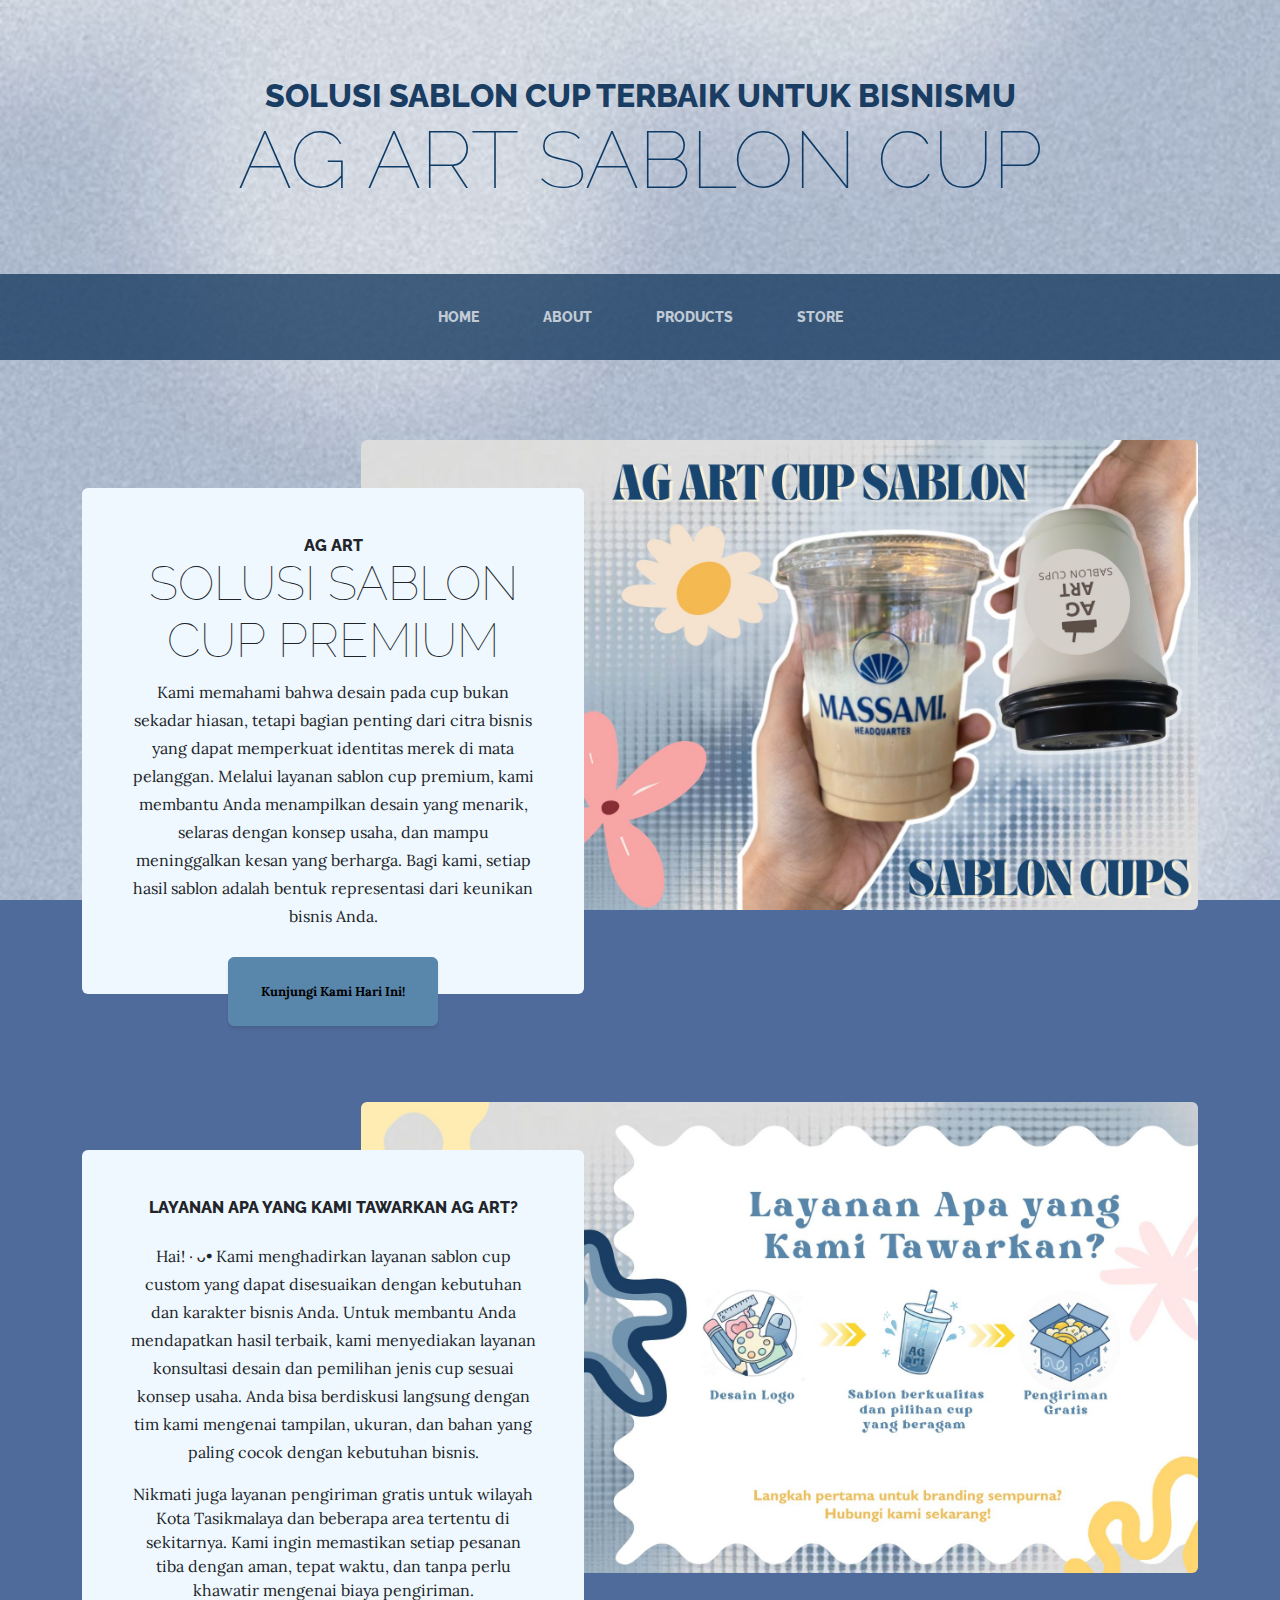
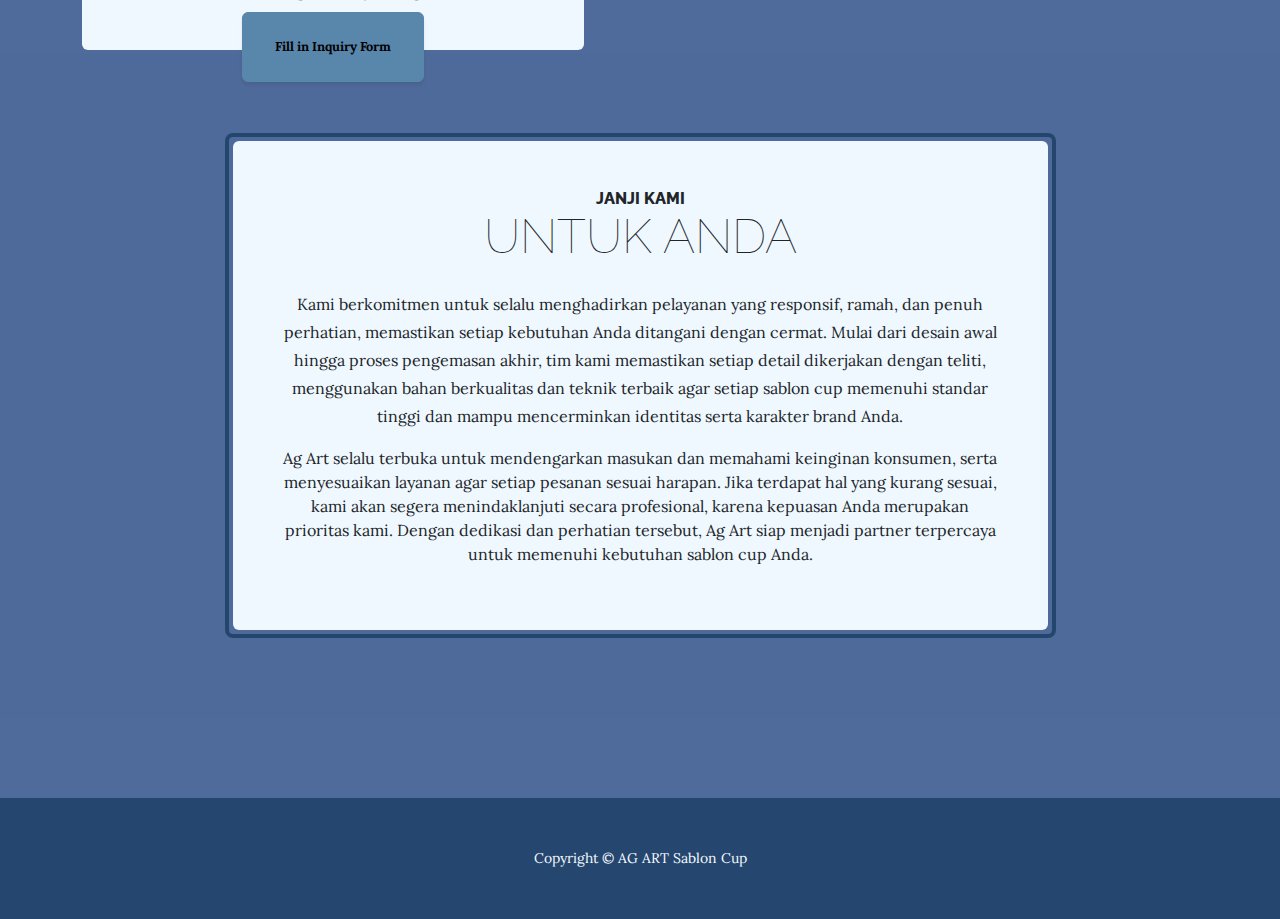
<file: index.html>
<!DOCTYPE html>
<html lang="en">
    <head>
        <meta charset="utf-8" />
        <meta name="viewport" content="width=device-width, initial-scale=1, shrink-to-fit=no" />
        <meta name="description" content="" />
        <meta name="author" content="" />
        <title>AG ART SABLON CUP</title>
        <link rel="icon" type="image/x-icon" href="assets/favicon.ico" />
        <!-- Google fonts-->
        <link href="https://fonts.googleapis.com/css?family=Raleway:100,100i,200,200i,300,300i,400,400i,500,500i,600,600i,700,700i,800,800i,900,900i" rel="stylesheet" />
        <link href="https://fonts.googleapis.com/css?family=Lora:400,400i,700,700i" rel="stylesheet" />
        <!-- Core theme CSS (includes Bootstrap)-->
        <link href="css/styles.css" rel="stylesheet" />
    </head>
    <body>
        <header>
            <h1 class="site-heading text-center text-faded d-none d-lg-block">
                <span class="site-heading-upper text-primary mb-3">Solusi Sablon Cup Terbaik untuk Bisnismu</span>
                <span class="site-heading-lower">AG ART SABLON CUP</span>
            </h1>
        </header>
        <!-- Navigation-->
        <nav class="navbar navbar-expand-lg navbar-dark py-lg-4" id="mainNav">
            <div class="container">
                <a class="navbar-brand text-uppercase fw-bold d-lg-none" href="index.html">AG ART Sablon Cup</a>
                <button class="navbar-toggler" type="button" data-bs-toggle="collapse" data-bs-target="#navbarSupportedContent" aria-controls="navbarSupportedContent" aria-expanded="false" aria-label="Toggle navigation"><span class="navbar-toggler-icon"></span></button>
                <div class="collapse navbar-collapse" id="navbarSupportedContent">
                    <ul class="navbar-nav mx-auto">
                        <li class="nav-item px-lg-4"><a class="nav-link text-uppercase" href="index.html">Home</a></li>
                        <li class="nav-item px-lg-4"><a class="nav-link text-uppercase" href="about.html">About</a></li>
                        <li class="nav-item px-lg-4"><a class="nav-link text-uppercase" href="products.html">Products</a></li>
                        <li class="nav-item px-lg-4"><a class="nav-link text-uppercase" href="store.html">Store</a></li>
                    </ul>
                </div>
            </div>
        </nav>
        <section class="page-section clearfix">
            <div class="container">
                <div class="intro">
                    <img class="intro-img img-fluid mb-3 mb-lg-0 rounded" src="assets/img/intro-01.jpg" alt="..." />
                    <div class="intro-text left-0 text-center bg-faded p-5 rounded">
                        <h2 class="section-heading mb-2">
                            <span class="section-heading-upper">AG ART</span>
                            <span class="section-heading-lower">Solusi Sablon Cup Premium</span>
                        </h2>
                        <p class="mb-3">Kami memahami bahwa desain pada cup bukan sekadar hiasan, tetapi bagian penting dari citra bisnis yang dapat memperkuat identitas merek di mata pelanggan. Melalui layanan sablon cup premium, kami membantu Anda menampilkan desain yang menarik, selaras dengan konsep usaha, dan mampu meninggalkan kesan yang berharga. Bagi kami, setiap hasil sablon adalah bentuk representasi dari keunikan bisnis Anda.</p>
                        <div class="intro-button mx-auto">
                             <a class="btn btn-primary btn-xl"
                                href="https://maps.app.goo.gl/L5GcGH7cTBpYmnLw8"
                                target="_blank"
                                rel="noopener noreferrer">
                                Kunjungi Kami Hari Ini!
                              </a>
                        </div>
                </div>
            </div>
        </div>
    </div>
</section>
        <div class="intro-text left-0 text-center p-3 rounded mb-5"></div>
        <section class="page-section clearfix mb-5">
            <div class="container">
                <div class="intro">
                    <img class="intro-img img-fluid mb-3 mb-lg-0 rounded" src="assets/img/intro-02.jpg" alt="..." />
                    <div class="intro-text left-0 text-center bg-faded p-5 rounded">
                        <h3 class="section-heading mb-4">
                            <span class="section-heading-upper">Layanan Apa Yang Kami Tawarkan Ag Art?</span>
                        </h2>
                        <p class="mb-3">Hai! · ᴗ• Kami menghadirkan layanan sablon cup custom yang dapat disesuaikan dengan kebutuhan dan karakter bisnis Anda. Untuk membantu Anda mendapatkan hasil terbaik, kami menyediakan layanan konsultasi desain dan pemilihan jenis cup sesuai konsep usaha. Anda bisa berdiskusi langsung dengan tim kami mengenai tampilan, ukuran, dan bahan yang paling cocok dengan kebutuhan bisnis.</p>
                                        Nikmati juga layanan pengiriman gratis untuk wilayah Kota Tasikmalaya dan beberapa area tertentu di sekitarnya. Kami ingin memastikan setiap pesanan tiba dengan aman, tepat waktu, dan tanpa perlu khawatir mengenai biaya pengiriman.
                        <div class="intro-button mx-auto">
                            <a class="btn btn-primary btn-xl"
                                href="https://forms.gle/Wa11SZUu2a7BDhjR8"
                                target="_blank"
                                rel="noopener noreferrer">
                                Fill in Inquiry Form
                            </a>
                    </div>
                </div>
            </div>
        </section>
        <section class="page-section cta">
            <div class="container">
                <div class="row">
                    <div class="col-xl-9 mx-auto">
                        <div class="cta-inner bg-faded text-center rounded">
                            <h2 class="section-heading mb-4">
                                <span class="section-heading-upper">Janji Kami</span>
                                <span class="section-heading-lower">Untuk Anda</span>
                            </h2>
                            <p class="mb-0">Kami berkomitmen untuk selalu menghadirkan pelayanan yang responsif, ramah, dan penuh perhatian, memastikan setiap kebutuhan Anda ditangani dengan cermat. Mulai dari desain awal hingga proses pengemasan akhir, tim kami memastikan setiap detail dikerjakan dengan teliti, menggunakan bahan berkualitas dan teknik terbaik agar setiap sablon cup memenuhi standar tinggi dan mampu mencerminkan identitas serta karakter brand Anda. <p>
                            </p>Ag Art selalu terbuka untuk mendengarkan masukan dan memahami keinginan konsumen, serta menyesuaikan layanan agar setiap pesanan sesuai harapan. Jika terdapat hal yang kurang sesuai, kami akan segera menindaklanjuti secara profesional, karena kepuasan Anda merupakan prioritas kami. Dengan dedikasi dan perhatian tersebut, Ag Art siap menjadi partner terpercaya untuk memenuhi kebutuhan sablon cup Anda.</p>
                        </div>
                    </div>
                </div>
            </div>
        </section>
        <footer class="footer text-faded text-center py-5" style="width: 100%; display: flex; justify-content: center; align-items: center;">
         <p class="m-0 small">Copyright &copy; AG ART Sablon Cup</p>
        </footer>
        <!-- Bootstrap core JS-->
        <script src="https://cdn.jsdelivr.net/npm/bootstrap@5.2.3/dist/js/bootstrap.bundle.min.js"></script>
        <!-- Core theme JS-->
        <script src="js/scripts.js"></script>
    </body>
</html>
</file>
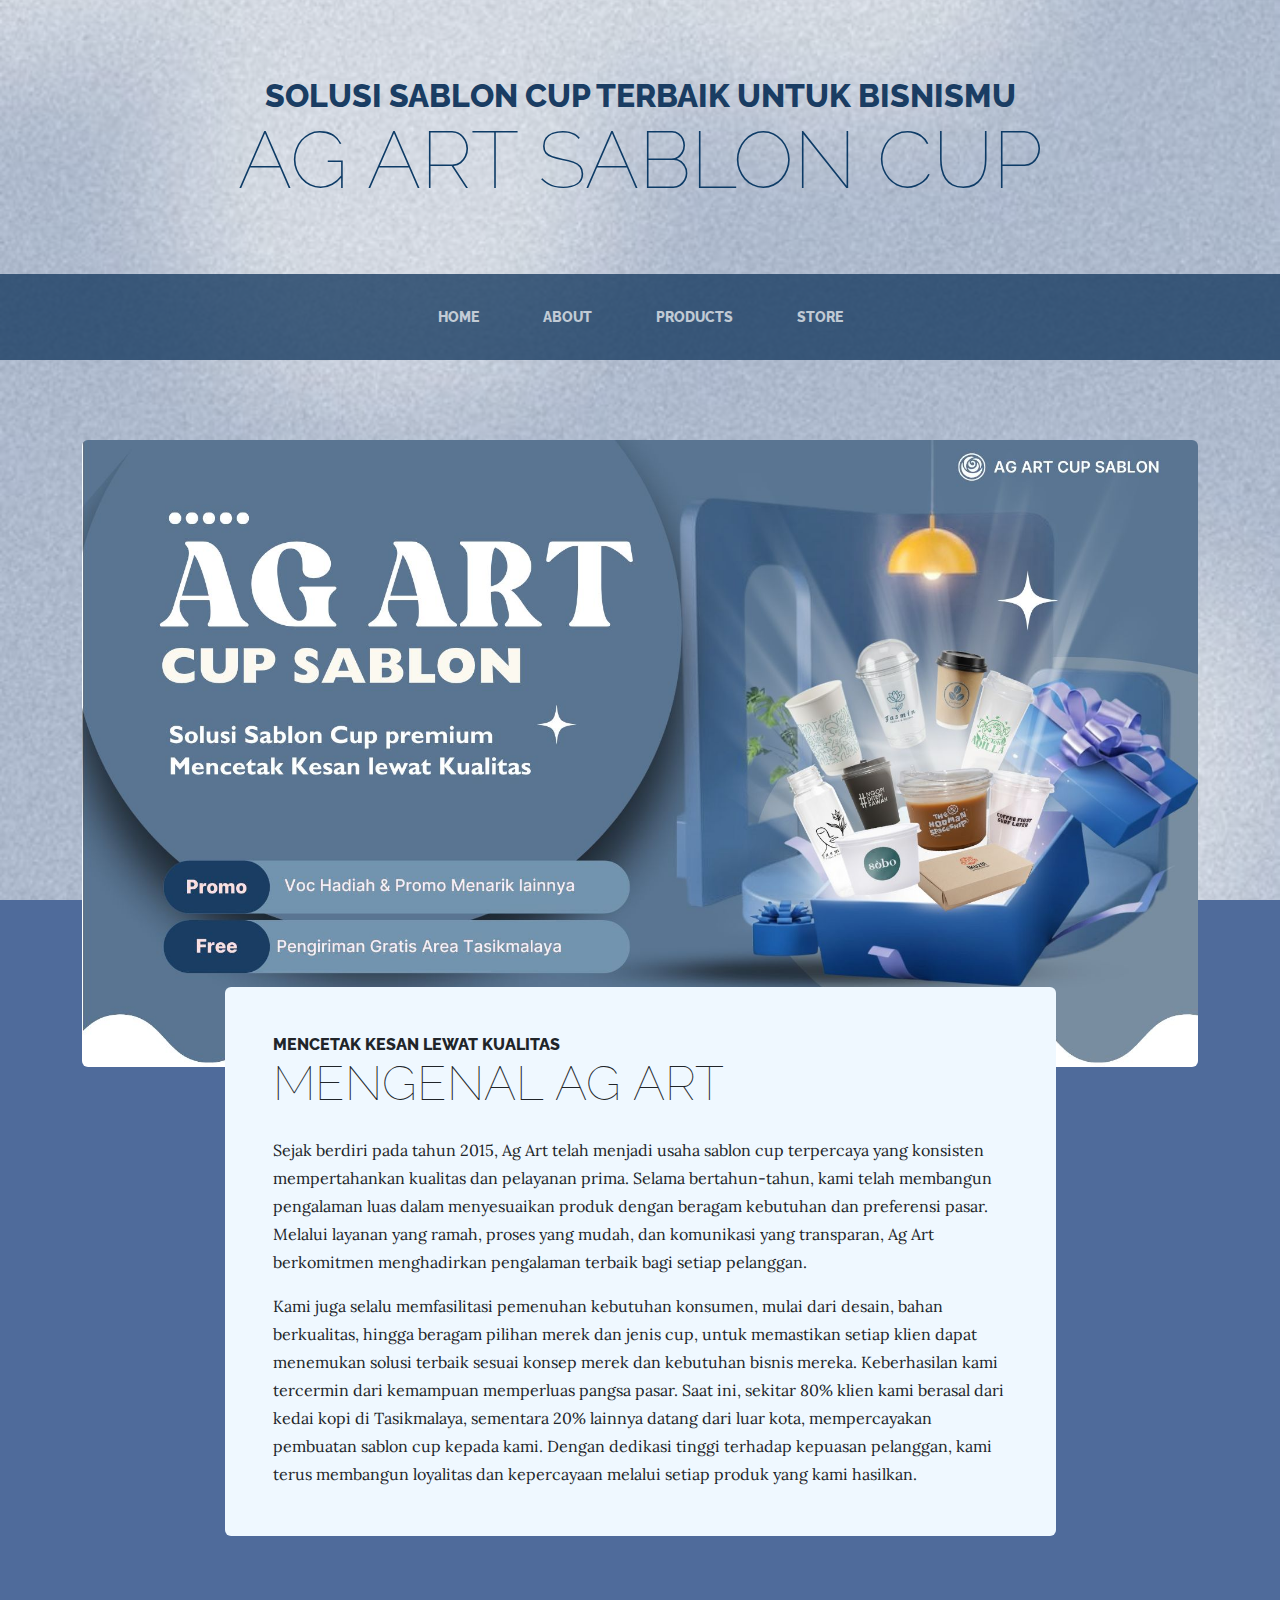
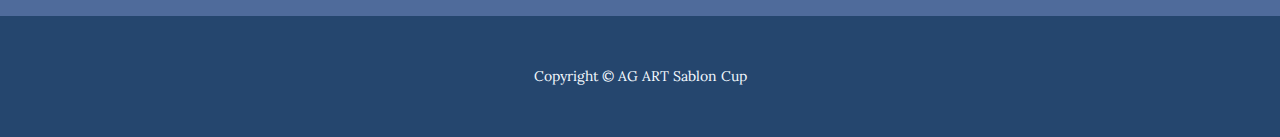
<file: about.html>
<!DOCTYPE html>
<html lang="en">
    <head>
        <meta charset="utf-8" />
        <meta name="viewport" content="width=device-width, initial-scale=1, shrink-to-fit=no" />
        <meta name="description" content="" />
        <meta name="author" content="" />
        <title>AG ART - Sablon Cup</title>
        <link rel="icon" type="image/x-icon" href="assets/favicon.ico" />
        <!-- Google fonts-->
        <link href="https://fonts.googleapis.com/css?family=Raleway:100,100i,200,200i,300,300i,400,400i,500,500i,600,600i,700,700i,800,800i,900,900i" rel="stylesheet" />
        <link href="https://fonts.googleapis.com/css?family=Lora:400,400i,700,700i" rel="stylesheet" />
        <!-- Core theme CSS (includes Bootstrap)-->
        <link href="css/styles.css" rel="stylesheet" />
    </head>
    <body>
        <header>
            <h1 class="site-heading text-center text-faded d-none d-lg-block">
                <span class="site-heading-upper text-primary mb-3">Solusi Sablon Cup Terbaik untuk Bisnismu</span>
                <span class="site-heading-lower">AG ART SABLON CUP</span>
            </h1>
        </header>
        <!-- Navigation-->
        <nav class="navbar navbar-expand-lg navbar-dark py-lg-4" id="mainNav">
            <div class="container">
                <a class="navbar-brand text-uppercase fw-bold d-lg-none" href="index.html">AG ART SABLON CUP</a>
                <button class="navbar-toggler" type="button" data-bs-toggle="collapse" data-bs-target="#navbarSupportedContent" aria-controls="navbarSupportedContent" aria-expanded="false" aria-label="Toggle navigation"><span class="navbar-toggler-icon"></span></button>
                <div class="collapse navbar-collapse" id="navbarSupportedContent">
                    <ul class="navbar-nav mx-auto">
                        <li class="nav-item px-lg-4"><a class="nav-link text-uppercase" href="index.html">Home</a></li>
                        <li class="nav-item px-lg-4"><a class="nav-link text-uppercase" href="about.html">About</a></li>
                        <li class="nav-item px-lg-4"><a class="nav-link text-uppercase" href="products.html">Products</a></li>
                        <li class="nav-item px-lg-4"><a class="nav-link text-uppercase" href="store.html">Store</a></li>
                    </ul>
                </div>
            </div>
        </nav>
        <section class="page-section about-heading">
            <div class="container">
                <img class="img-fluid rounded about-heading-img mb-3 mb-lg-0" src="assets/img/about.jpg" alt="..." />
                <div class="about-heading-content">
                    <div class="row">
                        <div class="col-xl-9 col-lg-10 mx-auto">
                            <div class="bg-faded rounded p-5">
                                <h2 class="section-heading mb-4">
                                    <span class="section-heading-upper">Mencetak Kesan lewat Kualitas</span>
                                    <span class="section-heading-lower">Mengenal Ag ART</span>
                                </h2>
                                <p>Sejak berdiri pada tahun 2015, Ag Art telah menjadi usaha sablon cup terpercaya yang konsisten mempertahankan kualitas dan pelayanan prima. Selama bertahun-tahun, kami telah membangun pengalaman luas dalam menyesuaikan produk dengan beragam kebutuhan dan preferensi pasar. Melalui layanan yang ramah, proses yang mudah, dan komunikasi yang transparan, Ag Art berkomitmen menghadirkan pengalaman terbaik bagi setiap pelanggan.</p>
                                <p class="mb-0">
                                    Kami juga selalu memfasilitasi pemenuhan kebutuhan konsumen, mulai dari desain, bahan berkualitas, hingga beragam pilihan merek dan jenis cup, untuk memastikan setiap klien dapat menemukan solusi terbaik sesuai konsep merek dan kebutuhan bisnis mereka. Keberhasilan kami tercermin dari kemampuan memperluas pangsa pasar. Saat ini, sekitar 80% klien kami berasal dari kedai kopi di Tasikmalaya, sementara 20% lainnya datang dari luar kota, mempercayakan pembuatan sablon cup kepada kami. Dengan dedikasi tinggi terhadap kepuasan pelanggan, kami terus membangun loyalitas dan kepercayaan melalui setiap produk yang kami hasilkan.</p>
                            </div>
                        </div>
                    </div>
                </div>
            </div>
        </section>
        <footer class="footer text-faded text-center py-5">
            <div class="container"><p class="m-0 small">Copyright &copy; AG ART Sablon Cup</p></div>
        </footer>
        <!-- Bootstrap core JS-->
        <script src="https://cdn.jsdelivr.net/npm/bootstrap@5.2.3/dist/js/bootstrap.bundle.min.js"></script>
        <!-- Core theme JS-->
        <script src="js/scripts.js"></script>
    </body>
</html>
</file>
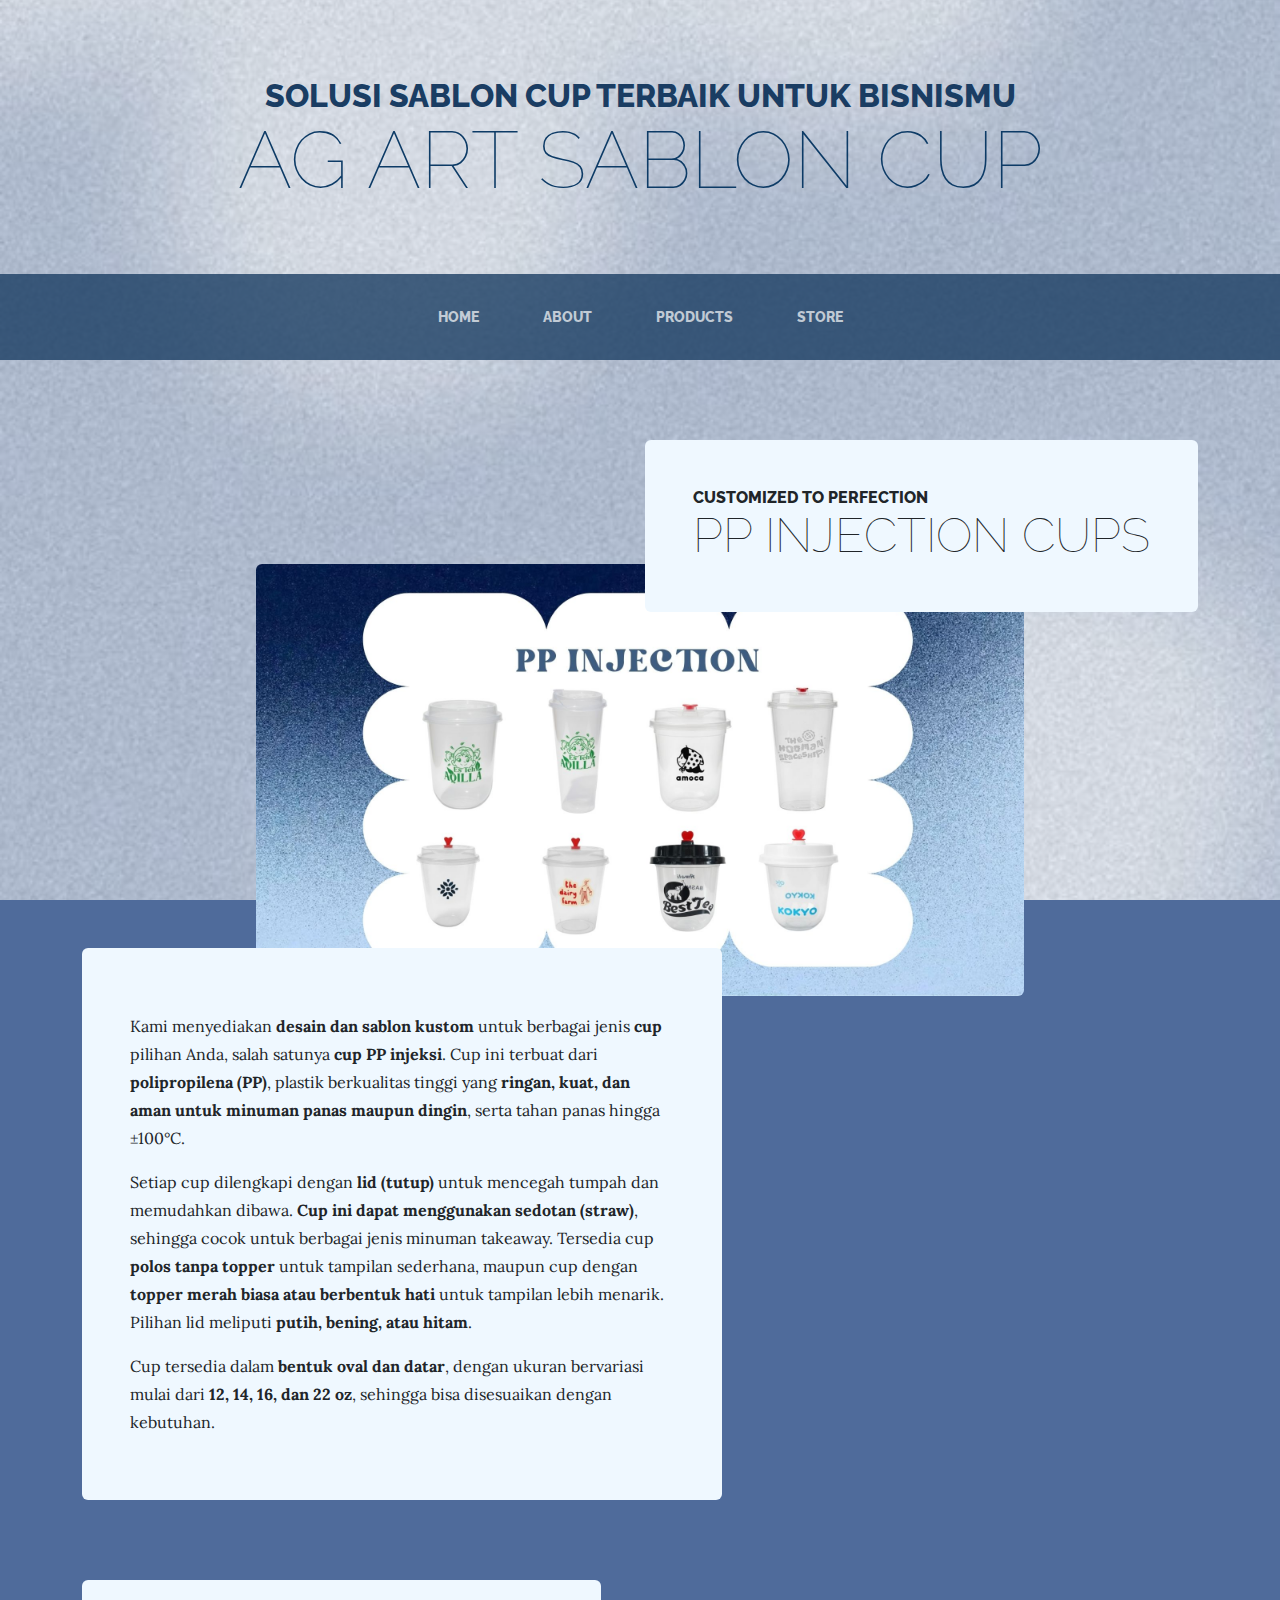
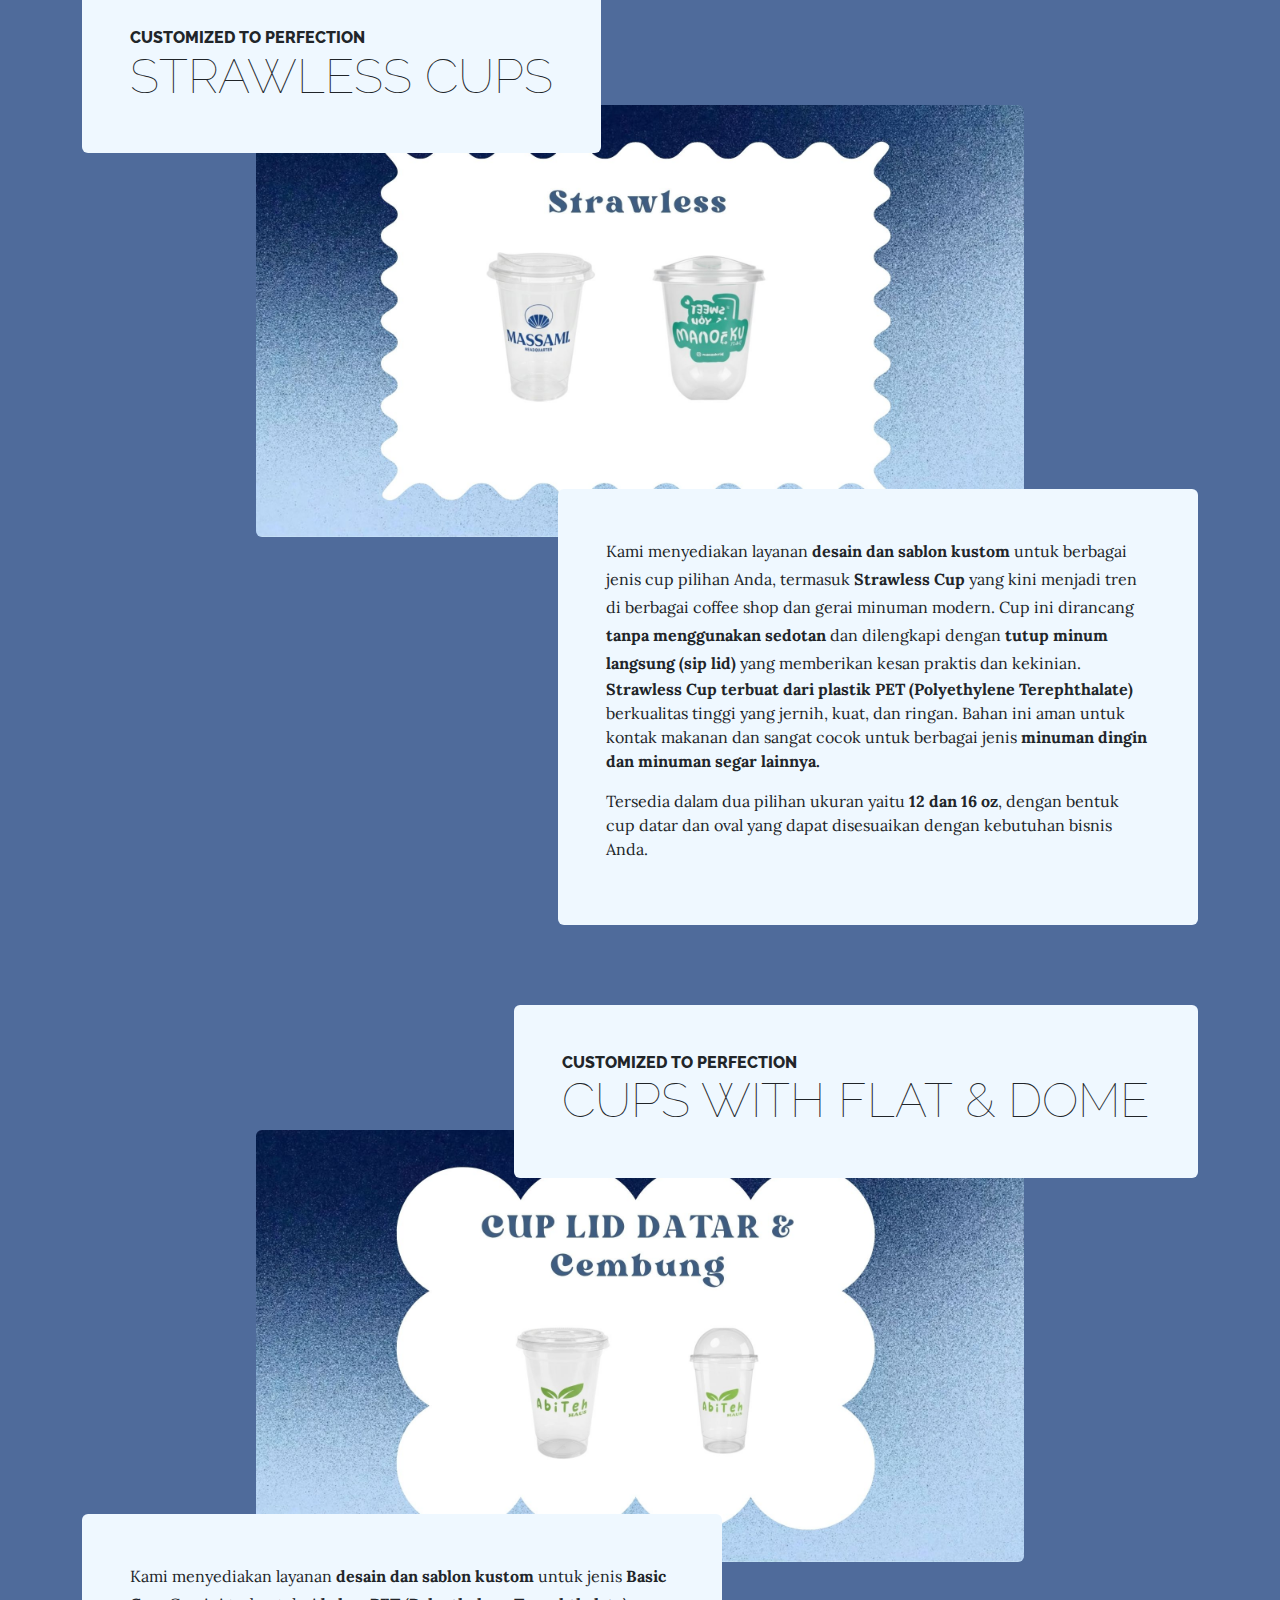
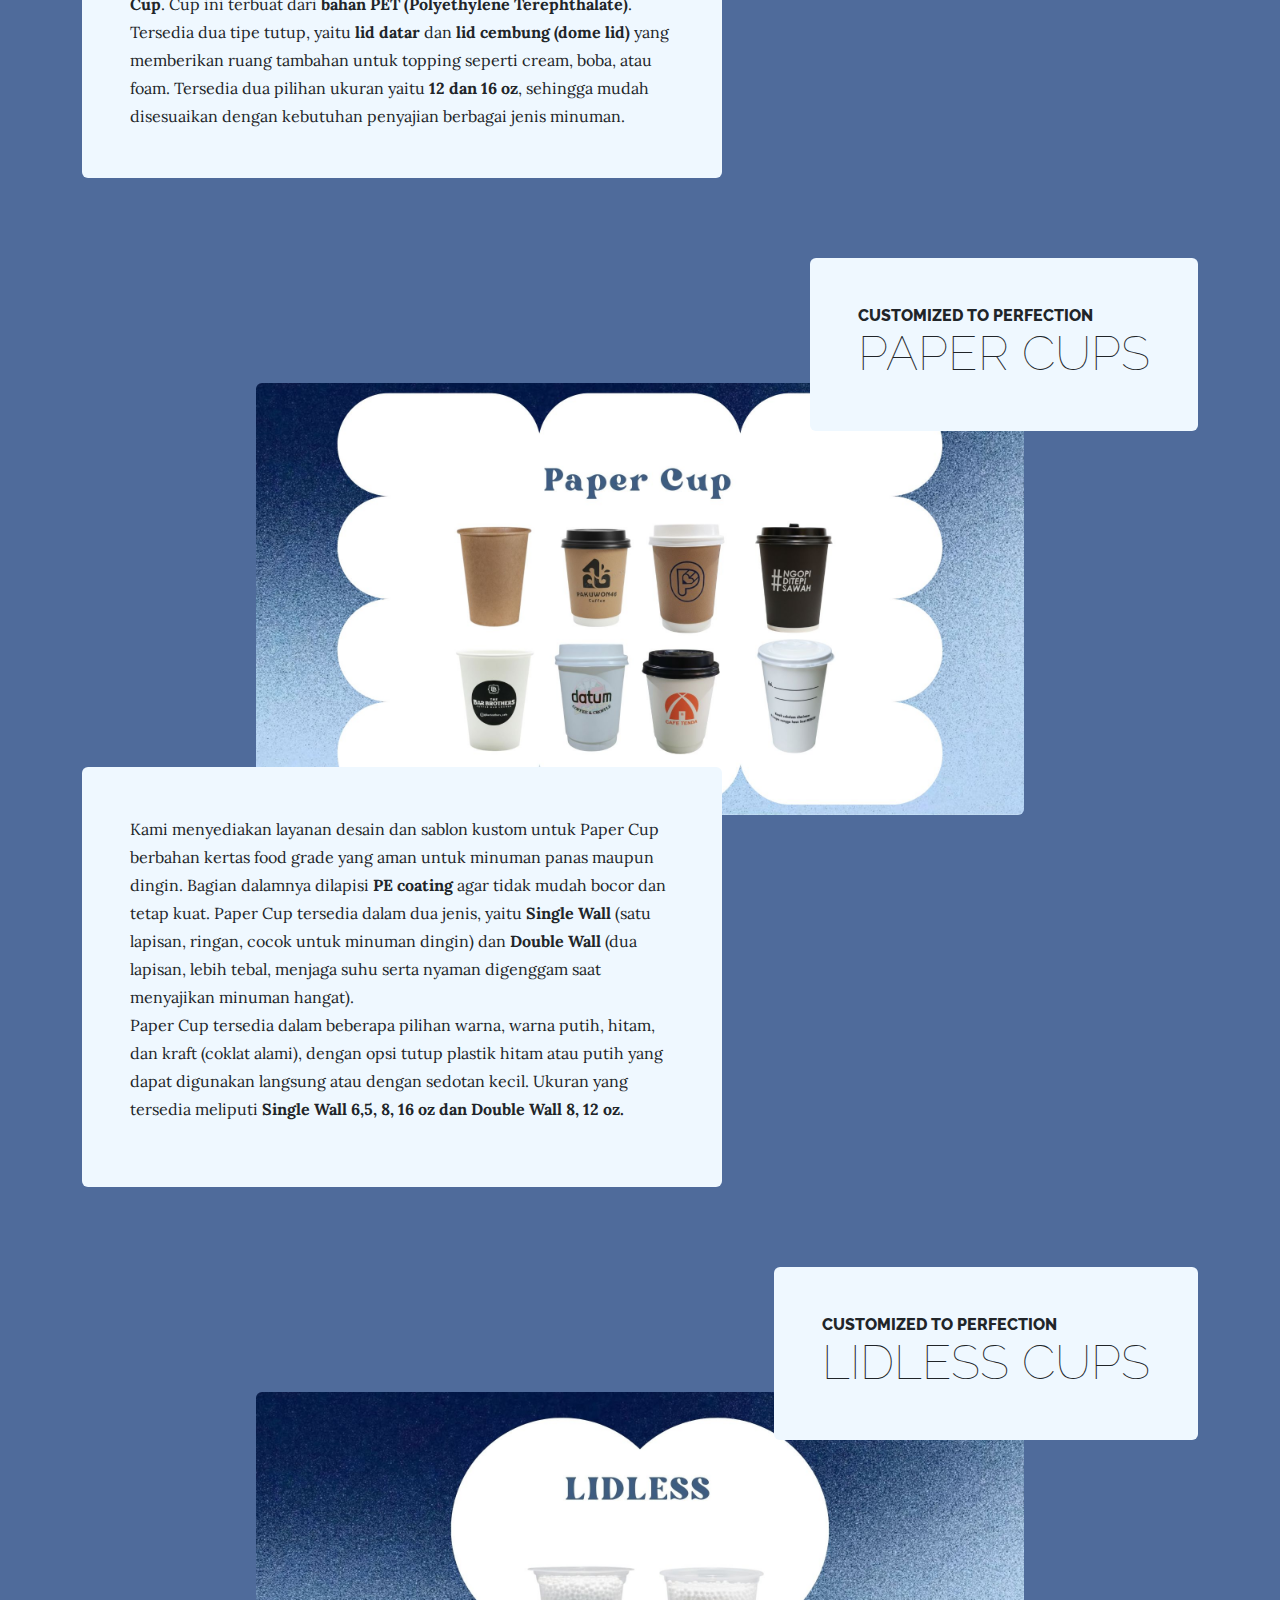
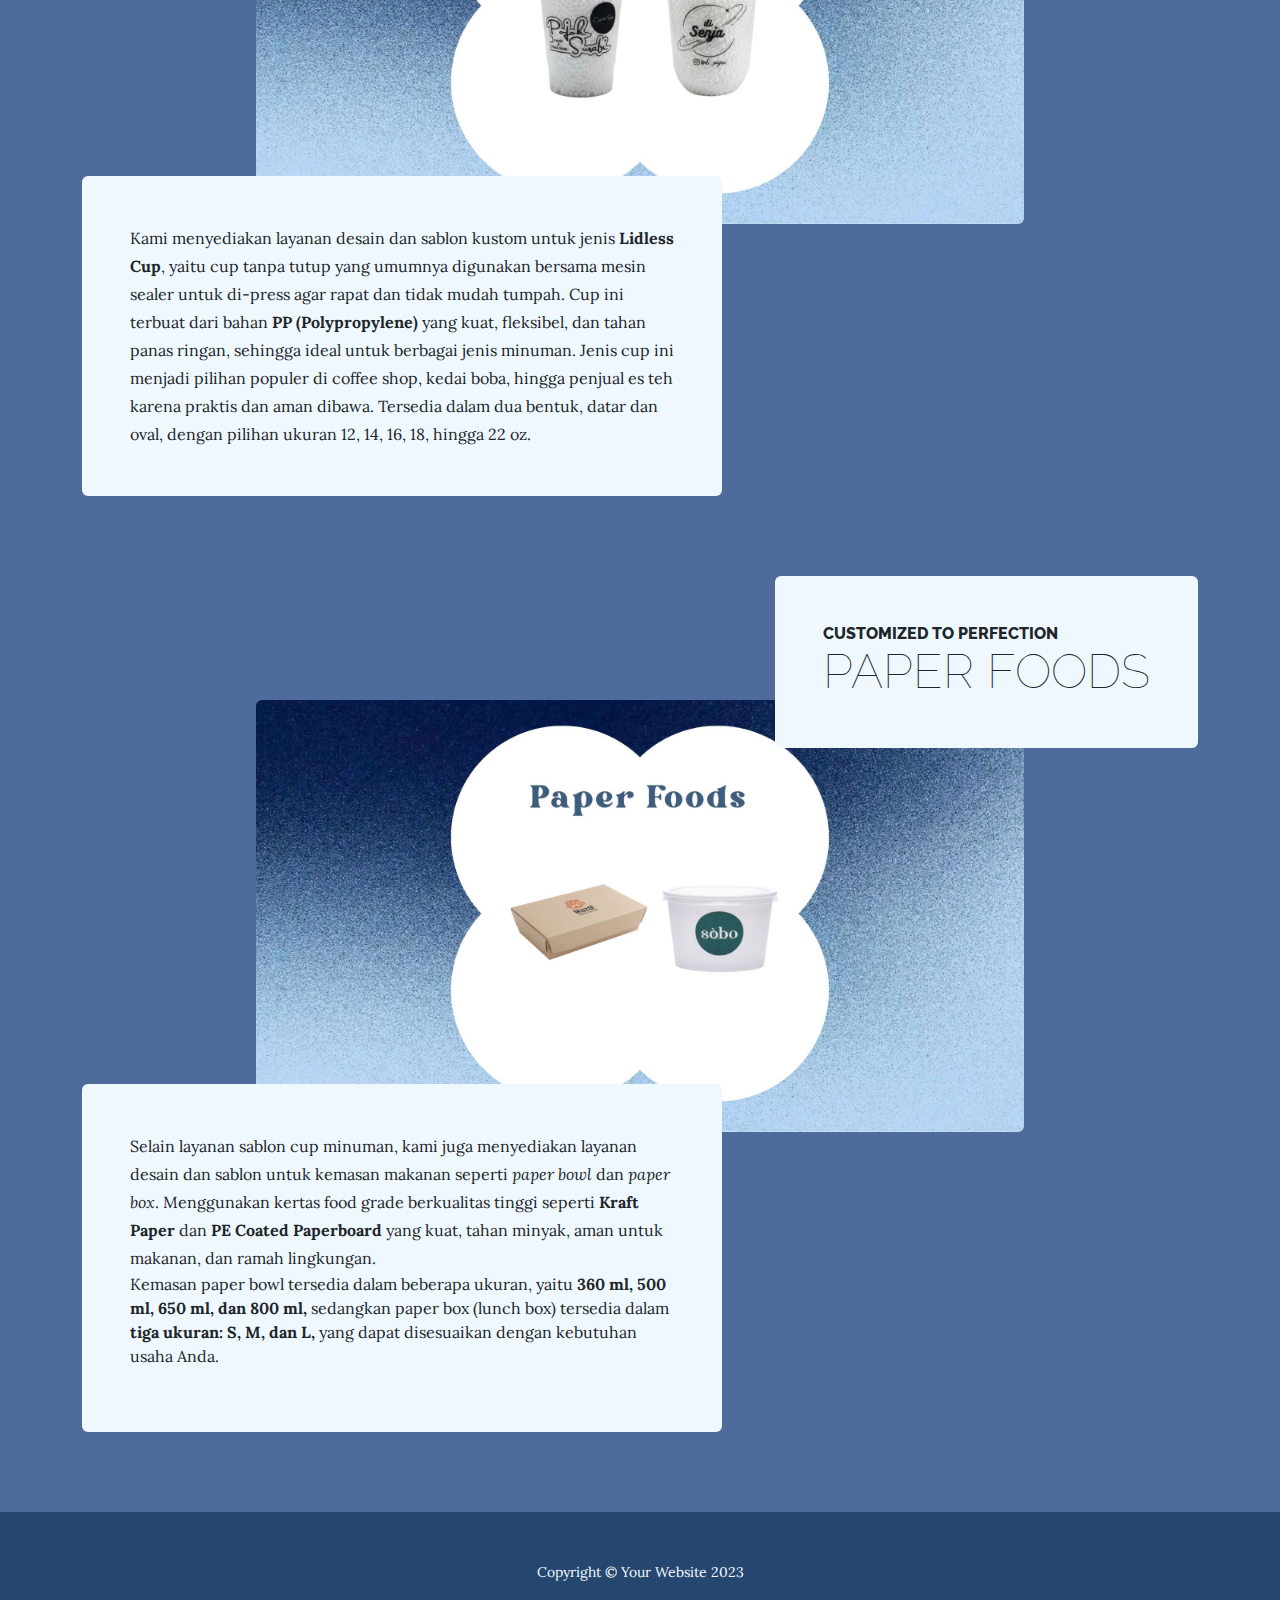
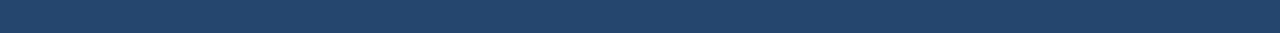
<file: products.html>
<!DOCTYPE html>
<html lang="en">
    <head>
        <meta charset="utf-8" />
        <meta name="viewport" content="width=device-width, initial-scale=1, shrink-to-fit=no" />
        <meta name="description" content="" />
        <meta name="author" content="" />
        <title>AG ART SABLON CUP</title>
        <link rel="icon" type="image/x-icon" href="assets/favicon.ico" />
        <!-- Google fonts-->
        <link href="https://fonts.googleapis.com/css?family=Raleway:100,100i,200,200i,300,300i,400,400i,500,500i,600,600i,700,700i,800,800i,900,900i" rel="stylesheet" />
        <link href="https://fonts.googleapis.com/css?family=Lora:400,400i,700,700i" rel="stylesheet" />
        <!-- Core theme CSS (includes Bootstrap)-->
        <link href="css/styles.css" rel="stylesheet" />
    </head>
    <body>
        <header>
            <h1 class="site-heading text-center text-faded d-none d-lg-block">
                <span class="site-heading-upper text-primary mb-3">Solusi Sablon Cup Terbaik untuk Bisnismu</span>
                <span class="site-heading-lower">AG ART SABLON CUP</span>
            </h1>
        </header>
        <!-- Navigation-->
        <nav class="navbar navbar-expand-lg navbar-dark py-lg-4" id="mainNav">
            <div class="container">
                <a class="navbar-brand text-uppercase fw-bold d-lg-none" href="index.html">AG ART Sablon Cup</a>
                <button class="navbar-toggler" type="button" data-bs-toggle="collapse" data-bs-target="#navbarSupportedContent" aria-controls="navbarSupportedContent" aria-expanded="false" aria-label="Toggle navigation"><span class="navbar-toggler-icon"></span></button>
                <div class="collapse navbar-collapse" id="navbarSupportedContent">
                    <ul class="navbar-nav mx-auto">
                        <li class="nav-item px-lg-4"><a class="nav-link text-uppercase" href="index.html">Home</a></li>
                        <li class="nav-item px-lg-4"><a class="nav-link text-uppercase" href="about.html">About</a></li>
                        <li class="nav-item px-lg-4"><a class="nav-link text-uppercase" href="products.html">Products</a></li>
                        <li class="nav-item px-lg-4"><a class="nav-link text-uppercase" href="store.html">Store</a></li>
                    </ul>
                </div>
            </div>
        </nav>
        <section class="page-section">
            <div class="container">
                <div class="product-item">
                    <div class="product-item-title d-flex">
                        <div class="bg-faded p-5 d-flex ms-auto rounded">
                            <h2 class="section-heading mb-0">
                                <span class="section-heading-upper">Customized to Perfection</span>
                                <span class="section-heading-lower">PP Injection Cups</span>
                            </h2>
                        </div>
                    </div>
                    <img class="product-item-img mx-auto d-flex rounded img-fluid mb-3 mb-lg-0" src="assets/img/products-01.jpg" alt="..." />
                    <div class="product-item-description d-flex me-auto">
                        <div class="bg-faded p-5 rounded"><p class="mb-0"><p><p>Kami menyediakan <strong>desain dan sablon kustom</strong> untuk berbagai jenis <strong>cup</strong> pilihan Anda, salah satunya <strong>cup PP injeksi</strong>. Cup ini terbuat dari <strong>polipropilena (PP)</strong>, plastik berkualitas tinggi yang <strong>ringan, kuat, dan aman untuk minuman panas maupun dingin</strong>, serta tahan panas hingga ±100°C.</p>
                            <p>Setiap cup dilengkapi dengan <strong>lid (tutup)</strong> untuk mencegah tumpah dan memudahkan dibawa. <strong>Cup ini dapat menggunakan sedotan (straw)</strong>, sehingga cocok untuk berbagai jenis minuman takeaway. Tersedia cup <strong>polos tanpa topper</strong> untuk tampilan sederhana, maupun cup dengan <strong>topper merah biasa atau berbentuk hati</strong> untuk tampilan lebih menarik. Pilihan lid meliputi <strong>putih, bening, atau hitam</strong>.</p>
                            <p>Cup tersedia dalam <strong>bentuk oval dan datar</strong>, dengan ukuran bervariasi mulai dari <strong>12, 14, 16, dan 22 oz</strong>, sehingga bisa disesuaikan dengan kebutuhan.</p>
                </div>
            </div>
        </section>
        <section class="page-section">
            <div class="container">
                <div class="product-item">
                    <div class="product-item-title d-flex">
                        <div class="bg-faded p-5 d-flex me-auto rounded">
                            <h2 class="section-heading mb-0">
                                <span class="section-heading-upper">Customized to Perfection</span>
                                <span class="section-heading-lower">Strawless Cups</span>
                            </h2>
                        </div>
                    </div>
                    <img class="product-item-img mx-auto d-flex rounded img-fluid mb-3 mb-lg-0" src="assets/img/products-02.jpg" alt="..." />
                    <div class="product-item-description d-flex ms-auto">
                        <div class="bg-faded p-5 rounded"><p class="mb-0">Kami menyediakan layanan <strong>desain dan sablon kustom</strong> untuk berbagai jenis cup pilihan Anda, termasuk <strong>Strawless Cup</strong> yang kini menjadi tren di berbagai coffee shop dan gerai minuman modern. Cup ini dirancang <strong>tanpa menggunakan sedotan</strong> dan dilengkapi dengan <strong>tutup minum langsung (sip lid)</strong> yang memberikan kesan praktis dan kekinian.</p>
                            <strong>Strawless Cup terbuat dari plastik PET (Polyethylene Terephthalate)</strong> berkualitas tinggi yang jernih, kuat, dan ringan. Bahan ini aman untuk kontak makanan dan sangat cocok untuk berbagai jenis <strong>minuman dingin dan minuman segar lainnya. </strong></p>
                            Tersedia dalam dua pilihan ukuran yaitu <strong>12 dan 16 oz</strong>, dengan bentuk cup datar dan oval yang dapat disesuaikan dengan kebutuhan bisnis Anda.</p>
                        </div>
                    </div>
                </div>
            </div>
        </section>
        <section class="page-section">
            <div class="container">
                <div class="product-item">
                    <div class="product-item-title d-flex">
                        <div class="bg-faded p-5 d-flex ms-auto rounded">
                            <h2 class="section-heading mb-0">
                                <span class="section-heading-upper">Customized to Perfection</span>
                                <span class="section-heading-lower">Cups With Flat & Dome</span>
                            </h2>
                        </div>
                    </div>
                    <img class="product-item-img mx-auto d-flex rounded img-fluid mb-3 mb-lg-0" src="assets/img/products-03.jpg" alt="..." />
                    <div class="product-item-description d-flex me-auto">
                        <div class="bg-faded p-5 rounded"><p class="mb-0">  Kami menyediakan layanan <b>desain dan sablon kustom</b> untuk jenis <b>Basic Cup</b>. 
    Cup ini terbuat dari <b>bahan PET (Polyethylene Terephthalate)</b>. 
    Tersedia dua tipe tutup, yaitu <b>lid datar</b> dan <b>lid cembung (dome lid)</b> yang memberikan ruang tambahan untuk topping seperti cream, boba, atau foam. Tersedia dua pilihan ukuran yaitu <b>12 dan 16 oz</b>, 
    sehingga mudah disesuaikan dengan kebutuhan penyajian berbagai jenis minuman.</p>
                    </div>
                </div>
            </div>
        </section>
              <section class="page-section">
            <div class="container">
                <div class="product-item">
                    <div class="product-item-title d-flex">
                        <div class="bg-faded p-5 d-flex ms-auto rounded">
                            <h2 class="section-heading mb-0">
                                <span class="section-heading-upper">Customized to Perfection</span>
                                <span class="section-heading-lower">Paper Cups</span>
                            </h2>
                        </div>
                    </div>
                    <img class="product-item-img mx-auto d-flex rounded img-fluid mb-3 mb-lg-0" src="assets/img/products-04.jpg" alt="..." />
                    <div class="product-item-description d-flex me-auto">
                        <div class="bg-faded p-5 rounded"><p class="mb-0">Kami menyediakan layanan desain dan sablon kustom untuk Paper Cup berbahan kertas food grade yang aman untuk minuman panas maupun dingin. Bagian dalamnya dilapisi <strong>PE coating</strong> agar tidak mudah bocor dan tetap kuat. Paper Cup tersedia dalam dua jenis, yaitu <strong>Single Wall</strong> (satu lapisan, ringan, cocok untuk minuman dingin) dan <strong>Double Wall</strong> (dua lapisan, lebih tebal, menjaga suhu serta nyaman digenggam saat menyajikan minuman hangat).</p>
                           <p>Paper Cup tersedia dalam beberapa pilihan warna, warna putih, hitam, dan kraft (coklat alami), dengan opsi tutup plastik hitam atau putih yang dapat digunakan langsung atau dengan sedotan kecil. Ukuran yang tersedia meliputi <b>Single Wall 6,5, 8, 16 oz dan Double Wall 8, 12 oz.</b></p>
                    </div>
                </div>
            </div>
        </section>
              <section class="page-section">
            <div class="container">
                <div class="product-item">
                    <div class="product-item-title d-flex">
                        <div class="bg-faded p-5 d-flex ms-auto rounded">
                            <h2 class="section-heading mb-0">
                                <span class="section-heading-upper">Customized to Perfection</span>
                                <span class="section-heading-lower">Lidless Cups</span>
                            </h2>
                        </div>
                    </div>
                    <img class="product-item-img mx-auto d-flex rounded img-fluid mb-3 mb-lg-0" src="assets/img/products-05.jpg" alt="..." />
                    <div class="product-item-description d-flex me-auto">
                        <div class="bg-faded p-5 rounded"><p class="mb-0">Kami menyediakan layanan desain dan sablon kustom untuk jenis <b>Lidless Cup</b>, yaitu cup tanpa tutup yang umumnya digunakan bersama mesin sealer untuk di-press agar rapat dan tidak mudah tumpah. Cup ini terbuat dari bahan <b>PP (Polypropylene)</b> yang kuat, fleksibel, dan tahan panas ringan, sehingga ideal untuk berbagai jenis minuman. Jenis cup ini menjadi pilihan populer di coffee shop, kedai boba, hingga penjual es teh karena praktis dan aman dibawa. Tersedia dalam dua bentuk, datar dan oval, dengan pilihan ukuran 12, 14, 16, 18, hingga 22 oz.</p>
            </div>
        </section>
              <section class="page-section">
            <div class="container">
                <div class="product-item">
                    <div class="product-item-title d-flex">
                        <div class="bg-faded p-5 d-flex ms-auto rounded">
                            <h2 class="section-heading mb-0">
                                <span class="section-heading-upper">Customized to Perfection</span>
                                <span class="section-heading-lower">Paper Foods</span>
                            </h2>
                        </div>
                    </div>
                    <img class="product-item-img mx-auto d-flex rounded img-fluid mb-3 mb-lg-0" src="assets/img/products-06.jpg" alt="..." />
                    <div class="product-item-description d-flex me-auto">
                        <div class="bg-faded p-5 rounded"><p class="mb-0">Selain layanan sablon cup minuman, kami juga menyediakan layanan desain dan sablon untuk kemasan makanan seperti <em>paper bowl</em> dan <em>paper box</em>. Menggunakan kertas food grade berkualitas tinggi seperti <strong>Kraft Paper</strong> dan <strong>PE Coated Paperboard</strong> yang kuat, tahan minyak, aman untuk makanan, dan ramah lingkungan.</p>
                            Kemasan paper bowl tersedia dalam beberapa ukuran, yaitu <b>360 ml, 500 ml, 650 ml, dan 800 ml,</b> sedangkan paper box (lunch box) tersedia dalam <b>tiga ukuran: S, M, dan L,</b> yang dapat disesuaikan dengan kebutuhan usaha Anda.</p>
                </div>
            </div>
        </section>     
        <footer class="footer text-faded text-center py-5">
            <div class="container"><p class="m-0 small">Copyright &copy; Your Website 2023</p></div>
        </footer>
        <!-- Bootstrap core JS-->
        <script src="https://cdn.jsdelivr.net/npm/bootstrap@5.2.3/dist/js/bootstrap.bundle.min.js"></script>
        <!-- Core theme JS-->
        <script src="js/scripts.js"></script>
    </body>
</html>
</file>
